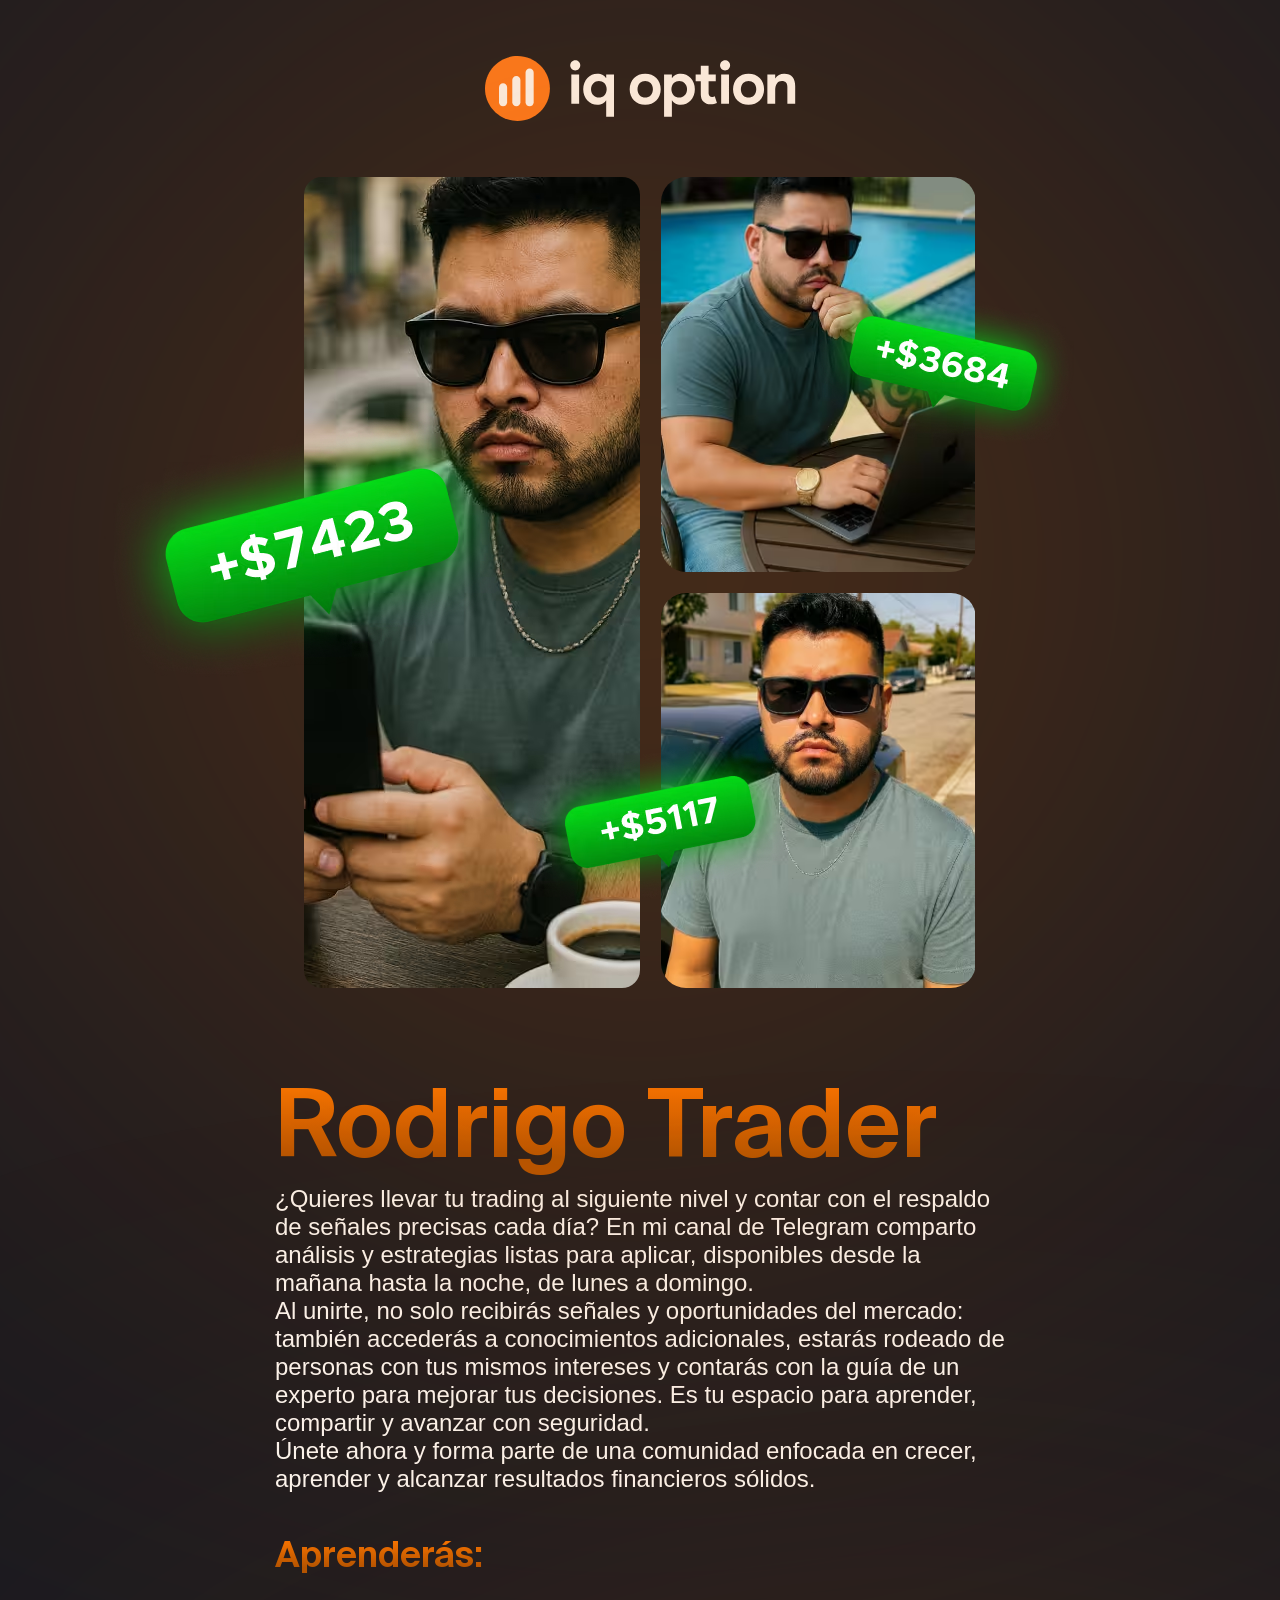
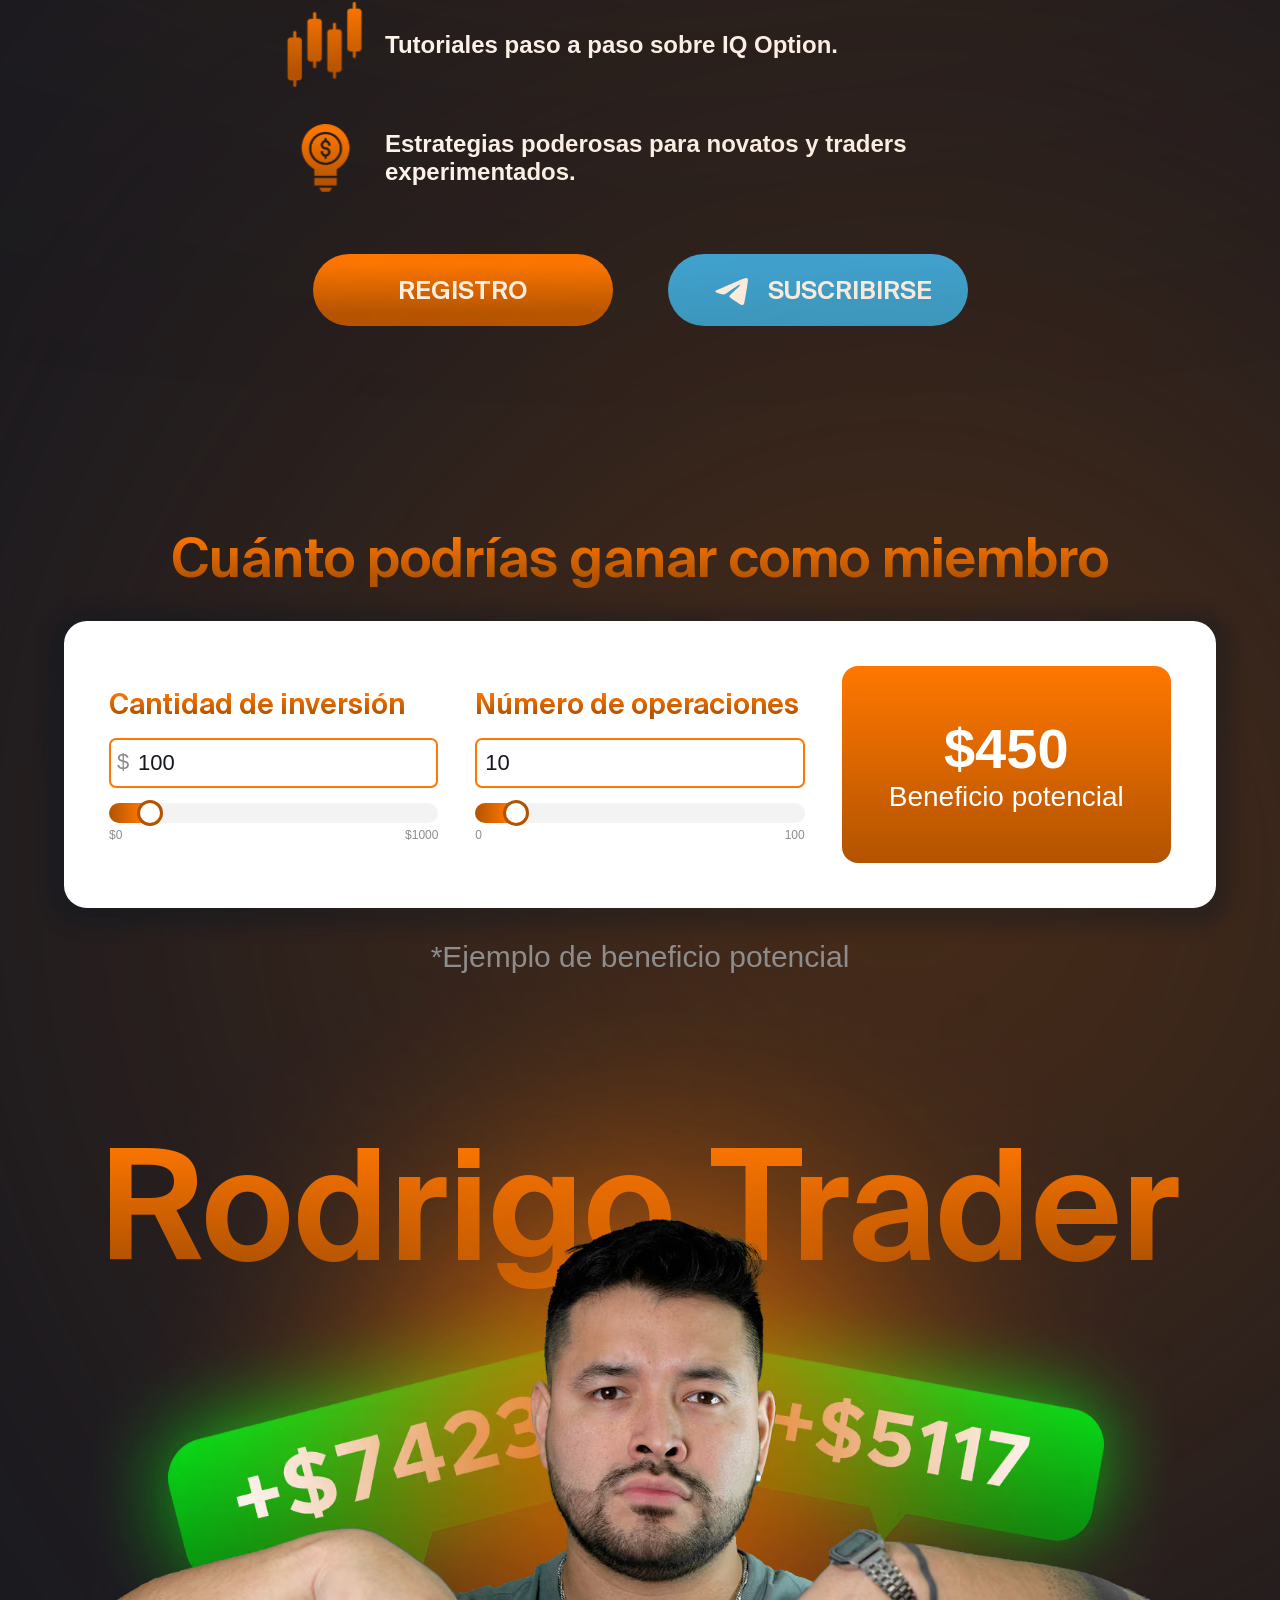
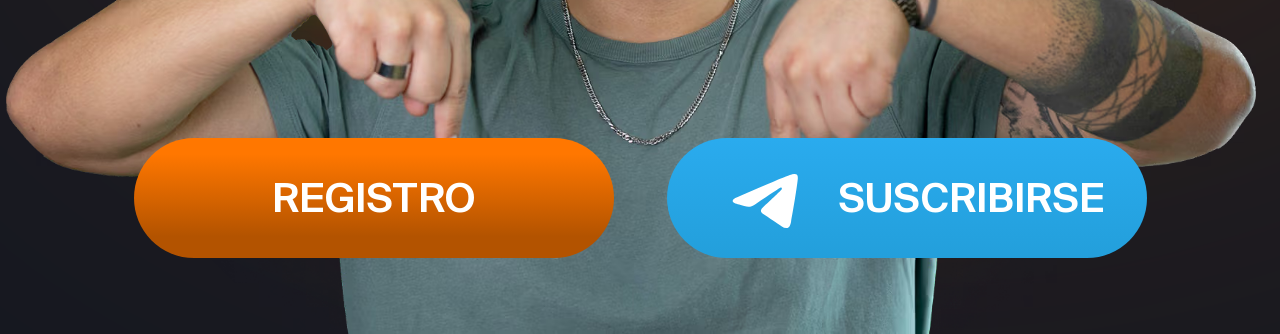
<file: index.html>
<!doctype html>
<html lang="en">
	<head>
		<meta charset="utf-8" />
		<link rel="icon" type="image/x-icon" href="./favicon.ico" />
		<meta name="viewport" content="width=device-width, initial-scale=1" />
		<!-- <meta property="og:site_name" content="rodrigoshare.com" /> -->
		<meta property="og:type" content="website" />
		<!-- <meta property="og:site_name" content="rodrigoshare.com" /> -->
		<!-- <meta property="og:url" content="https://rodrigoshare.com" /> -->

		
		<link href="./_app/immutable/assets/0.D-loMAzl.css" rel="stylesheet">
		<link href="./_app/immutable/assets/AllBlocks.2qimUr-7.css" rel="stylesheet">
		<link rel="modulepreload" href="./_app/immutable/entry/start.GO6554mW.js">
		<link rel="modulepreload" href="./_app/immutable/chunks/B-z4R3Y-.js">
		<link rel="modulepreload" href="./_app/immutable/chunks/BgYHljDI.js">
		<link rel="modulepreload" href="./_app/immutable/chunks/DlZeb3EB.js">
		<link rel="modulepreload" href="./_app/immutable/entry/app.CPA0zfmq.js">
		<link rel="modulepreload" href="./_app/immutable/chunks/CAFJkPb8.js">
		<link rel="modulepreload" href="./_app/immutable/nodes/0.CTcOMzpP.js">
		<link rel="modulepreload" href="./_app/immutable/chunks/DVWYZsQB.js">
		<link rel="modulepreload" href="./_app/immutable/nodes/2.DynncSxN.js">
		<link rel="modulepreload" href="./_app/immutable/chunks/BUtc-qJ_.js"><title>IQ Option - Rodrigo Trader</title><!-- HEAD_svelte-10xnsut_START --><meta name="description" content="¿Quieres llevar tu trading al siguiente nivel y contar con el respaldo de señales precisas cada día? En mi canal de Telegram comparto análisis y estrategias listas para aplicar, disponibles desde la mañana hasta la noche, de lunes a domingo"><meta property="og:title" content="IQ Option - Rodrigo Trader"><meta property="og:description" content="¿Quieres llevar tu trading al siguiente nivel y contar con el respaldo de señales precisas cada día? En mi canal de Telegram comparto análisis y estrategias listas para aplicar, disponibles desde la mañana hasta la noche, de lunes a domingo"><meta property="og:image" content="/_app/immutable/assets/meta__img__en.Bq0mDKBa.jpg"><meta name="twitter:card" content="summary_large_image"><meta name="twitter:title" content="IQ Option - Rodrigo Trader"><meta name="twitter:description" content="¿Quieres llevar tu trading al siguiente nivel y contar con el respaldo de señales precisas cada día? En mi canal de Telegram comparto análisis y estrategias listas para aplicar, disponibles desde la mañana hasta la noche, de lunes a domingo"><meta name="twitter:image" content="/_app/immutable/assets/meta__img__en.Bq0mDKBa.jpg"><!-- HEAD_svelte-10xnsut_END -->

		<script>
			(function (w, d, s, l, i) {
				w[l] = w[l] || [];
				w[l].push({ 'gtm.start': new Date().getTime(), event: 'gtm.js' });
				var f = d.getElementsByTagName(s)[0],
					j = d.createElement(s),
					dl = l != 'dataLayer' ? '&l=' + l : '';
				j.async = true;
				j.src = 'https://www.googletagmanager.com/gtm.js?id=' + i + dl;
				f.parentNode.insertBefore(j, f);
			})(window, document, 'script', 'dataLayer', 'GTM-N65GBTQH');
		</script>
	</head>

	<body data-sveltekit-preload-data="hover">
		<noscript
			><iframe
				src="https://www.googletagmanager.com/ns.html?id=GTM-N65GBTQH"
				height="0"
				width="0"
				style="display: none; visibility: hidden"
			></iframe
		></noscript>
		<div style="display: contents">  <div class="app svelte-qf4ny3"> <header><svg viewBox="0 0 115 24" fill="none" xmlns="http://www.w3.org/2000/svg"><path fill-rule="evenodd" clip-rule="evenodd" d="M12 24C5.37258 24 0 18.6274 0 12C0 5.37258 5.37258 0 12 0C18.6274 0 24 5.37258 24 12C24 18.6274 18.6274 24 12 24Z" fill="#FE7A20"></path><path fill-rule="evenodd" clip-rule="evenodd" d="M10.0909 8.85419V17.0542C10.0909 17.8776 10.7625 18.5451 11.5909 18.5451C12.4193 18.5451 13.0909 17.8776 13.0909 17.0542V8.85419C13.0909 8.03078 12.4193 7.36328 11.5909 7.36328C10.7625 7.36328 10.0909 8.03078 10.0909 8.85419Z" fill="white"></path><path fill-rule="evenodd" clip-rule="evenodd" d="M5.18182 11.5948V17.0433C5.18182 17.8734 5.8534 18.5463 6.68182 18.5463C7.51025 18.5463 8.18182 17.8734 8.18182 17.0433V11.5948C8.18182 10.7647 7.51025 10.0918 6.68182 10.0918C5.8534 10.0918 5.18182 10.7647 5.18182 11.5948Z" fill="white"></path><path fill-rule="evenodd" clip-rule="evenodd" d="M15 6.1404V17.0421C15 17.8726 15.6716 18.5458 16.5 18.5458C17.3284 18.5458 18 17.8726 18 17.0421V6.1404C18 5.30994 17.3284 4.63672 16.5 4.63672C15.6716 4.63672 15 5.30994 15 6.1404Z" fill="white"></path><path fill-rule="evenodd" clip-rule="evenodd" d="M33.3538 5.29938C33.1037 5.29938 32.8646 5.25157 32.6366 5.15594C32.4085 5.0603 32.2099 4.92789 32.0407 4.75869C31.8715 4.5895 31.7391 4.39456 31.6434 4.17387C31.5478 3.95318 31.5 3.71042 31.5 3.44559C31.5 3.18076 31.5478 2.93801 31.6434 2.71731C31.7391 2.49662 31.8715 2.30168 32.0407 2.13249C32.2099 1.96329 32.4085 1.83088 32.6366 1.73525C32.8646 1.63961 33.1037 1.5918 33.3538 1.5918C33.8687 1.5918 34.3101 1.77203 34.6779 2.13249C35.0458 2.49295 35.2297 2.93064 35.2297 3.44559C35.2297 3.96054 35.0458 4.39823 34.6779 4.75869C34.3101 5.11916 33.8687 5.29938 33.3538 5.29938ZM31.9193 17.6801V6.86628H34.8103V17.6801H31.9193ZM44.8131 17.9228V16.378C44.5483 16.8341 44.1363 17.224 43.5772 17.5477C43.0182 17.8713 42.3267 18.0332 41.5028 18.0332C40.8113 18.0332 40.1529 17.8897 39.5276 17.6028C38.9023 17.3159 38.3506 16.9187 37.8724 16.4111C37.3942 15.9035 37.0154 15.2966 36.7359 14.5904C36.4563 13.8842 36.3166 13.1118 36.3166 12.2732C36.3166 11.4346 36.4563 10.6621 36.7359 9.95594C37.0154 9.24972 37.3942 8.64283 37.8724 8.13525C38.3506 7.62766 38.9023 7.23042 39.5276 6.94352C40.1529 6.65662 40.8113 6.51318 41.5028 6.51318C42.3267 6.51318 43.0182 6.67501 43.5772 6.99869C44.1363 7.32237 44.5483 7.71226 44.8131 8.16835V6.86628H47.7041V22.447H44.8131V17.9228ZM42.0986 15.3628C42.4812 15.3628 42.8453 15.2929 43.191 15.1532C43.5368 15.0134 43.8421 14.8111 44.1069 14.5463C44.3717 14.2815 44.5851 13.9578 44.7469 13.5752C44.9087 13.1927 44.9897 12.7587 44.9897 12.2732C44.9897 11.7877 44.9087 11.3536 44.7469 10.9711C44.5851 10.5886 44.3717 10.2649 44.1069 10.0001C43.8421 9.73524 43.5368 9.53295 43.191 9.39318C42.8453 9.25341 42.4812 9.18352 42.0986 9.18352C41.7161 9.18352 41.352 9.25708 41.0062 9.40421C40.6605 9.55134 40.3552 9.75731 40.0903 10.0221C39.8255 10.287 39.6122 10.6106 39.4503 10.9932C39.2885 11.3757 39.2076 11.8024 39.2076 12.2732C39.2076 12.744 39.2885 13.1706 39.4503 13.5532C39.6122 13.9357 39.8255 14.2594 40.0903 14.5242C40.3552 14.789 40.6605 14.995 41.0062 15.1421C41.352 15.2893 41.7161 15.3628 42.0986 15.3628ZM59.2352 6.51318C60.0738 6.51318 60.8425 6.65662 61.5414 6.94352C62.2402 7.23042 62.8434 7.62766 63.351 8.13525C63.8586 8.64283 64.2559 9.24972 64.5428 9.95594C64.8297 10.6621 64.9731 11.4346 64.9731 12.2732C64.9731 13.1118 64.8297 13.8842 64.5428 14.5904C64.2559 15.2966 63.8586 15.9035 63.351 16.4111C62.8434 16.9187 62.2402 17.3159 61.5414 17.6028C60.8425 17.8897 60.0738 18.0332 59.2352 18.0332C58.3965 18.0332 57.6278 17.8897 56.929 17.6028C56.2301 17.3159 55.6269 16.9187 55.1193 16.4111C54.6117 15.9035 54.2145 15.2966 53.9276 14.5904C53.6407 13.8842 53.4972 13.1118 53.4972 12.2732C53.4972 11.4346 53.6407 10.6621 53.9276 9.95594C54.2145 9.24972 54.6117 8.64283 55.1193 8.13525C55.6269 7.62766 56.2301 7.23042 56.929 6.94352C57.6278 6.65662 58.3965 6.51318 59.2352 6.51318ZM59.2352 15.3628C59.603 15.3628 59.9598 15.2929 60.3055 15.1532C60.6513 15.0134 60.9566 14.8111 61.2214 14.5463C61.4862 14.2815 61.6959 13.9578 61.8503 13.5752C62.0048 13.1927 62.0821 12.7587 62.0821 12.2732C62.0821 11.7877 62.0048 11.3536 61.8503 10.9711C61.6959 10.5886 61.4862 10.2649 61.2214 10.0001C60.9566 9.73524 60.6513 9.53295 60.3055 9.39318C59.9598 9.25341 59.603 9.18352 59.2352 9.18352C58.8526 9.18352 58.4922 9.25341 58.1538 9.39318C57.8154 9.53295 57.5138 9.73524 57.249 10.0001C56.9841 10.2649 56.7745 10.5886 56.62 10.9711C56.4655 11.3536 56.3883 11.7877 56.3883 12.2732C56.3883 12.7587 56.4655 13.1927 56.62 13.5752C56.7745 13.9578 56.9841 14.2815 57.249 14.5463C57.5138 14.8111 57.8154 15.0134 58.1538 15.1532C58.4922 15.2929 58.8526 15.3628 59.2352 15.3628ZM66.2145 6.86628H69.1055V8.16835C69.3703 7.71226 69.7823 7.32237 70.3414 6.99869C70.9005 6.67501 71.592 6.51318 72.4159 6.51318C73.1074 6.51318 73.7657 6.65662 74.391 6.94352C75.0163 7.23042 75.568 7.62766 76.0462 8.13525C76.5244 8.64283 76.9032 9.24972 77.1828 9.95594C77.4623 10.6621 77.6021 11.4346 77.6021 12.2732C77.6021 13.1118 77.4623 13.8842 77.1828 14.5904C76.9032 15.2966 76.5244 15.9035 76.0462 16.4111C75.568 16.9187 75.0163 17.3159 74.391 17.6028C73.7657 17.8897 73.1074 18.0332 72.4159 18.0332C71.592 18.0332 70.9005 17.8713 70.3414 17.5477C69.7823 17.224 69.3703 16.8341 69.1055 16.378V17.9228V22.447H66.2145V6.86628ZM71.82 15.3628C72.2025 15.3628 72.5667 15.2893 72.9124 15.1421C73.2582 14.995 73.5634 14.789 73.8283 14.5242C74.0931 14.2594 74.3064 13.9357 74.4683 13.5532C74.6301 13.1706 74.711 12.744 74.711 12.2732C74.711 11.8024 74.6301 11.3757 74.4683 10.9932C74.3064 10.6106 74.0931 10.287 73.8283 10.0221C73.5634 9.75731 73.2582 9.55134 72.9124 9.40421C72.5667 9.25708 72.2025 9.18352 71.82 9.18352C71.4375 9.18352 71.0733 9.25341 70.7276 9.39318C70.3818 9.53295 70.0766 9.73524 69.8117 10.0001C69.5469 10.2649 69.3336 10.5886 69.1717 10.9711C69.0099 11.3536 68.929 11.7877 68.929 12.2732C68.929 12.7587 69.0099 13.1927 69.1717 13.5752C69.3336 13.9578 69.5469 14.2815 69.8117 14.5463C70.0766 14.8111 70.3818 15.0134 70.7276 15.1532C71.0733 15.2929 71.4375 15.3628 71.82 15.3628ZM79.7924 9.338H77.8945V6.86628H79.7924V3.55594H82.6834V6.86628H85.3317V9.338H82.6834V13.5311C82.6834 13.7812 82.7092 14.0129 82.7607 14.2263C82.8122 14.4396 82.9115 14.6198 83.0586 14.767C83.2646 15.0024 83.5588 15.1201 83.9414 15.1201C84.1915 15.1201 84.3901 15.0943 84.5372 15.0428C84.6844 14.9913 84.8241 14.9215 84.9566 14.8332L85.7731 17.3711C85.4347 17.5329 85.0706 17.6543 84.6807 17.7352C84.2908 17.8162 83.8605 17.8566 83.3897 17.8566C82.8453 17.8566 82.3561 17.772 81.9221 17.6028C81.488 17.4336 81.1239 17.2019 80.8297 16.9077C80.1382 16.2456 79.7924 15.304 79.7924 14.0828V9.338ZM88.7579 5.29938C88.5078 5.29938 88.2687 5.25157 88.0407 5.15594C87.8126 5.0603 87.614 4.92789 87.4448 4.75869C87.2756 4.5895 87.1432 4.39456 87.0476 4.17387C86.952 3.95318 86.9041 3.71042 86.9041 3.44559C86.9041 3.18076 86.952 2.93801 87.0476 2.71731C87.1432 2.49662 87.2756 2.30168 87.4448 2.13249C87.614 1.96329 87.8126 1.83088 88.0407 1.73525C88.2687 1.63961 88.5078 1.5918 88.7579 1.5918C89.2729 1.5918 89.7142 1.77203 90.0821 2.13249C90.4499 2.49295 90.6338 2.93064 90.6338 3.44559C90.6338 3.96054 90.4499 4.39823 90.0821 4.75869C89.7142 5.11916 89.2729 5.29938 88.7579 5.29938ZM87.3234 17.6801V6.86628H90.2145V17.6801H87.3234ZM97.4586 6.51318C98.2972 6.51318 99.066 6.65662 99.7648 6.94352C100.464 7.23042 101.067 7.62766 101.574 8.13525C102.082 8.64283 102.479 9.24972 102.766 9.95594C103.053 10.6621 103.197 11.4346 103.197 12.2732C103.197 13.1118 103.053 13.8842 102.766 14.5904C102.479 15.2966 102.082 15.9035 101.574 16.4111C101.067 16.9187 100.464 17.3159 99.7648 17.6028C99.066 17.8897 98.2972 18.0332 97.4586 18.0332C96.62 18.0332 95.8513 17.8897 95.1524 17.6028C94.4536 17.3159 93.8503 16.9187 93.3428 16.4111C92.8352 15.9035 92.4379 15.2966 92.151 14.5904C91.8641 13.8842 91.7207 13.1118 91.7207 12.2732C91.7207 11.4346 91.8641 10.6621 92.151 9.95594C92.4379 9.24972 92.8352 8.64283 93.3428 8.13525C93.8503 7.62766 94.4536 7.23042 95.1524 6.94352C95.8513 6.65662 96.62 6.51318 97.4586 6.51318ZM97.4586 15.3628C97.8264 15.3628 98.1832 15.2929 98.529 15.1532C98.8747 15.0134 99.18 14.8111 99.4448 14.5463C99.7097 14.2815 99.9193 13.9578 100.074 13.5752C100.228 13.1927 100.306 12.7587 100.306 12.2732C100.306 11.7877 100.228 11.3536 100.074 10.9711C99.9193 10.5886 99.7097 10.2649 99.4448 10.0001C99.18 9.73524 98.8747 9.53295 98.529 9.39318C98.1832 9.25341 97.8264 9.18352 97.4586 9.18352C97.0761 9.18352 96.7156 9.25341 96.3772 9.39318C96.0388 9.53295 95.7372 9.73524 95.4724 10.0001C95.2076 10.2649 94.9979 10.5886 94.8434 10.9711C94.689 11.3536 94.6117 11.7877 94.6117 12.2732C94.6117 12.7587 94.689 13.1927 94.8434 13.5752C94.9979 13.9578 95.2076 14.2815 95.4724 14.5463C95.7372 14.8111 96.0388 15.0134 96.3772 15.1532C96.7156 15.2929 97.0761 15.3628 97.4586 15.3628ZM107.307 8.27869C107.645 7.73432 108.101 7.30398 108.675 6.98766C109.249 6.67134 109.904 6.51318 110.639 6.51318C111.316 6.51318 111.912 6.62352 112.427 6.84421C112.942 7.0649 113.365 7.37754 113.696 7.78214C114.027 8.18674 114.277 8.67226 114.446 9.23869C114.615 9.80513 114.7 10.4341 114.7 11.1256V17.6801H111.809V11.4787C111.809 10.6989 111.636 10.1215 111.29 9.74628C110.945 9.37111 110.441 9.18352 109.779 9.18352C109.381 9.18352 109.032 9.26812 108.73 9.43731C108.429 9.60651 108.171 9.83455 107.958 10.1215C107.745 10.4083 107.583 10.7467 107.472 11.1366C107.362 11.5265 107.307 11.9421 107.307 12.3835V17.6801H104.416V6.86628H107.307V8.27869Z" fill="white"></path></svg></header> <section><div class="content"><div class="content-photos"><div class="flare"></div> <div class="content-photos-left"><picture class="photo1"><source srcset="./images/photo1.avif" type="image/avif"> <source srcset="./images/photo1.webp" type="image/webp"> <img src="./images/photo1.jpg" alt="Presenter"></picture></div> <div class="content-photos-right"><div class="photo-wrap"><picture class="photo2"><source srcset="./images/photo2.avif" type="image/avif"> <source srcset="./images/photo2.webp" type="image/webp"> <img src="./images/photo2.jpg" alt="Presenter"></picture> </div><div class="photo-wrap"><picture class="photo3"><source srcset="./images/photo3.avif" type="image/avif"> <source srcset="./images/photo3.webp" type="image/webp"> <img src="./images/photo3.jpg" alt="Presenter"></picture> </div></div> <div class="label label-1"><picture class="label1"><source srcset="./images/label1.avif" type="image/avif"> <source srcset="./images/label1.webp" type="image/webp"> <img src="./images/label1.png" alt="Presenter"></picture> </div><div class="label label-2"><picture class="label2"><source srcset="./images/label2.avif" type="image/avif"> <source srcset="./images/label2.webp" type="image/webp"> <img src="./images/label2.png" alt="Presenter"></picture> </div><div class="label label-3"><picture class="label3"><source srcset="./images/label3.avif" type="image/avif"> <source srcset="./images/label3.webp" type="image/webp"> <img src="./images/label3.png" alt="Presenter"></picture> </div></div> <div class="content-text"><h1 class="heading" data-svelte-h="svelte-j885v">Rodrigo Trader</h1> <p data-svelte-h="svelte-19tyecs">¿Quieres llevar tu trading al siguiente nivel y contar con el respaldo de señales precisas
				cada día? En mi canal de Telegram comparto análisis y estrategias listas para aplicar,
				disponibles desde la mañana hasta la noche, de lunes a domingo.<br>Al unirte, no solo
				recibirás señales y oportunidades del mercado: también accederás a conocimientos
				adicionales, estarás rodeado de personas con tus mismos intereses y contarás con la guía de
				un experto para mejorar tus decisiones. Es tu espacio para aprender, compartir y avanzar con
				seguridad.<br>Únete ahora y forma parte de una comunidad enfocada en crecer, aprender y
				alcanzar resultados financieros sólidos.</p> <h2 class="heading" style="margin: 40px 0 20px;" data-svelte-h="svelte-1pvtcsz">Aprenderás:</h2> <div class="list" data-svelte-h="svelte-6azafu"><div class="with-icon"><div class="icon"><img src="./images/icon1.svg" alt=""></div>
					Tutoriales paso a paso sobre IQ Option.</div> <div class="with-icon"><div class="icon"><img src="./images/icon2.svg" alt=""></div>
					Estrategias poderosas para novatos y traders experimentados.</div></div> <div class="cta-block cta-block-1"><a href="https://iqoption.com/en/register" class="button button-small button-primary">Registro</a> <a href="https://t.me/rodrigosalario" class="button button-small button-secondary"><svg xmlns="http://www.w3.org/2000/svg" shape-rendering="geometricPrecision" text-rendering="geometricPrecision" image-rendering="optimizeQuality" fill-rule="evenodd" clip-rule="evenodd" viewBox="0 0 512 512" width="60px" height="60px"><path fill="white" d="M115.88 253.3c74.63-32.52 124.39-53.95 149.29-64.31 71.1-29.57 85.87-34.71 95.5-34.88 2.12-.03 6.85.49 9.92 2.98 2.59 2.1 3.3 4.94 3.64 6.93.34 2 .77 6.53.43 10.08-3.85 40.48-20.52 138.71-29 184.05-3.59 19.19-10.66 25.62-17.5 26.25-14.86 1.37-26.15-9.83-40.55-19.27-22.53-14.76-35.26-23.96-57.13-38.37-25.28-16.66-8.89-25.81 5.51-40.77 3.77-3.92 69.27-63.5 70.54-68.9.16-.68.31-3.2-1.19-4.53s-3.71-.87-5.3-.51c-2.26.51-38.25 24.3-107.98 71.37-10.22 7.02-19.48 10.43-27.77 10.26-9.14-.2-26.72-5.17-39.79-9.42-16.03-5.21-28.77-7.97-27.66-16.82.57-4.61 6.92-9.32 19.04-14.14z"></path></svg><span data-svelte-h="svelte-wvm51q">Suscribirse</span></a></div></div></div></section> <div class="counter-wrap"><div class="flare"></div> <div class="counter-title heading" data-svelte-h="svelte-11qb064">Cuánto podrías ganar como miembro</div> <div class="counter"><div class="range-group"><label for="investment" class="heading" data-svelte-h="svelte-5pc1ui">Cantidad de inversión</label> <div class="input-number-wrap"><div class="input-prefix" data-svelte-h="svelte-3i6h3a">$</div> <input type="text" min="0" max="1000" inputmode="numeric" pattern="[0-9]*" class="number-input" value="100"></div> <div class="input-wrap" id="investment-wrap"><input id="investment" type="range" min="0" max="1000" step="1" value="100"></div> <div class="counter-limits"><span data-svelte-h="svelte-f966uu">$0</span> <span>$1000</span></div></div> <div class="range-group"><label for="operations" class="heading" data-svelte-h="svelte-1sntb3">Número de operaciones</label> <input type="text" min="0" max="100" inputmode="numeric" pattern="[0-9]*" class="number-input" value="10"> <div class="input-wrap" id="operations-wrap"><input id="operations" type="range" min="0" max="100" step="1" value="10"></div> <div class="counter-limits"><span data-svelte-h="svelte-spsr2y">0</span> <span>100</span></div></div> <div class="output"><div class="output-amount">$450</div> <div class="output-text" data-svelte-h="svelte-sb28sd">Beneficio potencial</div></div></div> <div class="counter-footer" data-svelte-h="svelte-1dbhnzt">*Ejemplo de beneficio potencial</div></div> <footer><div class="footer-title heading" data-svelte-h="svelte-10yavx7">Rodrigo Trader</div> <picture class="footer/rodrigo-footer"><source media="(max-width: 1079px)" srcset="./images/footer/rodrigo-footer-mob.avif" type="image/avif"> <source media="(max-width: 1079px)" srcset="./images/footer/rodrigo-footer-mob.webp" type="image/webp"> <source media="(max-width: 1079px)" srcset="./images/footer/rodrigo-footer-mob.png"> <source srcset="./images/footer/rodrigo-footer.avif" type="image/avif"> <source srcset="./images/footer/rodrigo-footer.webp" type="image/webp"> <img src="./images/footer/rodrigo-footer.png" alt="Presenter"></picture> <div class="cta-block cta-block-2"><a href="https://iqoption.com/en/register" class="button button-primary button-large">Registro</a> <a href="https://t.me/rodrigosalario" class="button button-secondary button-large"><svg xmlns="http://www.w3.org/2000/svg" shape-rendering="geometricPrecision" text-rendering="geometricPrecision" image-rendering="optimizeQuality" fill-rule="evenodd" clip-rule="evenodd" viewBox="0 0 512 512" width="60px" height="60px"><path fill="white" d="M115.88 253.3c74.63-32.52 124.39-53.95 149.29-64.31 71.1-29.57 85.87-34.71 95.5-34.88 2.12-.03 6.85.49 9.92 2.98 2.59 2.1 3.3 4.94 3.64 6.93.34 2 .77 6.53.43 10.08-3.85 40.48-20.52 138.71-29 184.05-3.59 19.19-10.66 25.62-17.5 26.25-14.86 1.37-26.15-9.83-40.55-19.27-22.53-14.76-35.26-23.96-57.13-38.37-25.28-16.66-8.89-25.81 5.51-40.77 3.77-3.92 69.27-63.5 70.54-68.9.16-.68.31-3.2-1.19-4.53s-3.71-.87-5.3-.51c-2.26.51-38.25 24.3-107.98 71.37-10.22 7.02-19.48 10.43-27.77 10.26-9.14-.2-26.72-5.17-39.79-9.42-16.03-5.21-28.77-7.97-27.66-16.82.57-4.61 6.92-9.32 19.04-14.14z"></path></svg><span data-svelte-h="svelte-wvm51q">Suscribirse</span></a></div></footer> </div> 
			
			<script>
				{
					__sveltekit_bs2qou = {
						base: new URL(".", location).pathname.slice(0, -1)
					};

					const element = document.currentScript.parentElement;

					Promise.all([
						import("./_app/immutable/entry/start.GO6554mW.js"),
						import("./_app/immutable/entry/app.CPA0zfmq.js")
					]).then(([kit, app]) => {
						kit.start(app, element, {
							node_ids: [0, 2],
							data: [null,null],
							form: null,
							error: null
						});
					});
				}
			</script>
		</div>
	</body>
</html>
</file>
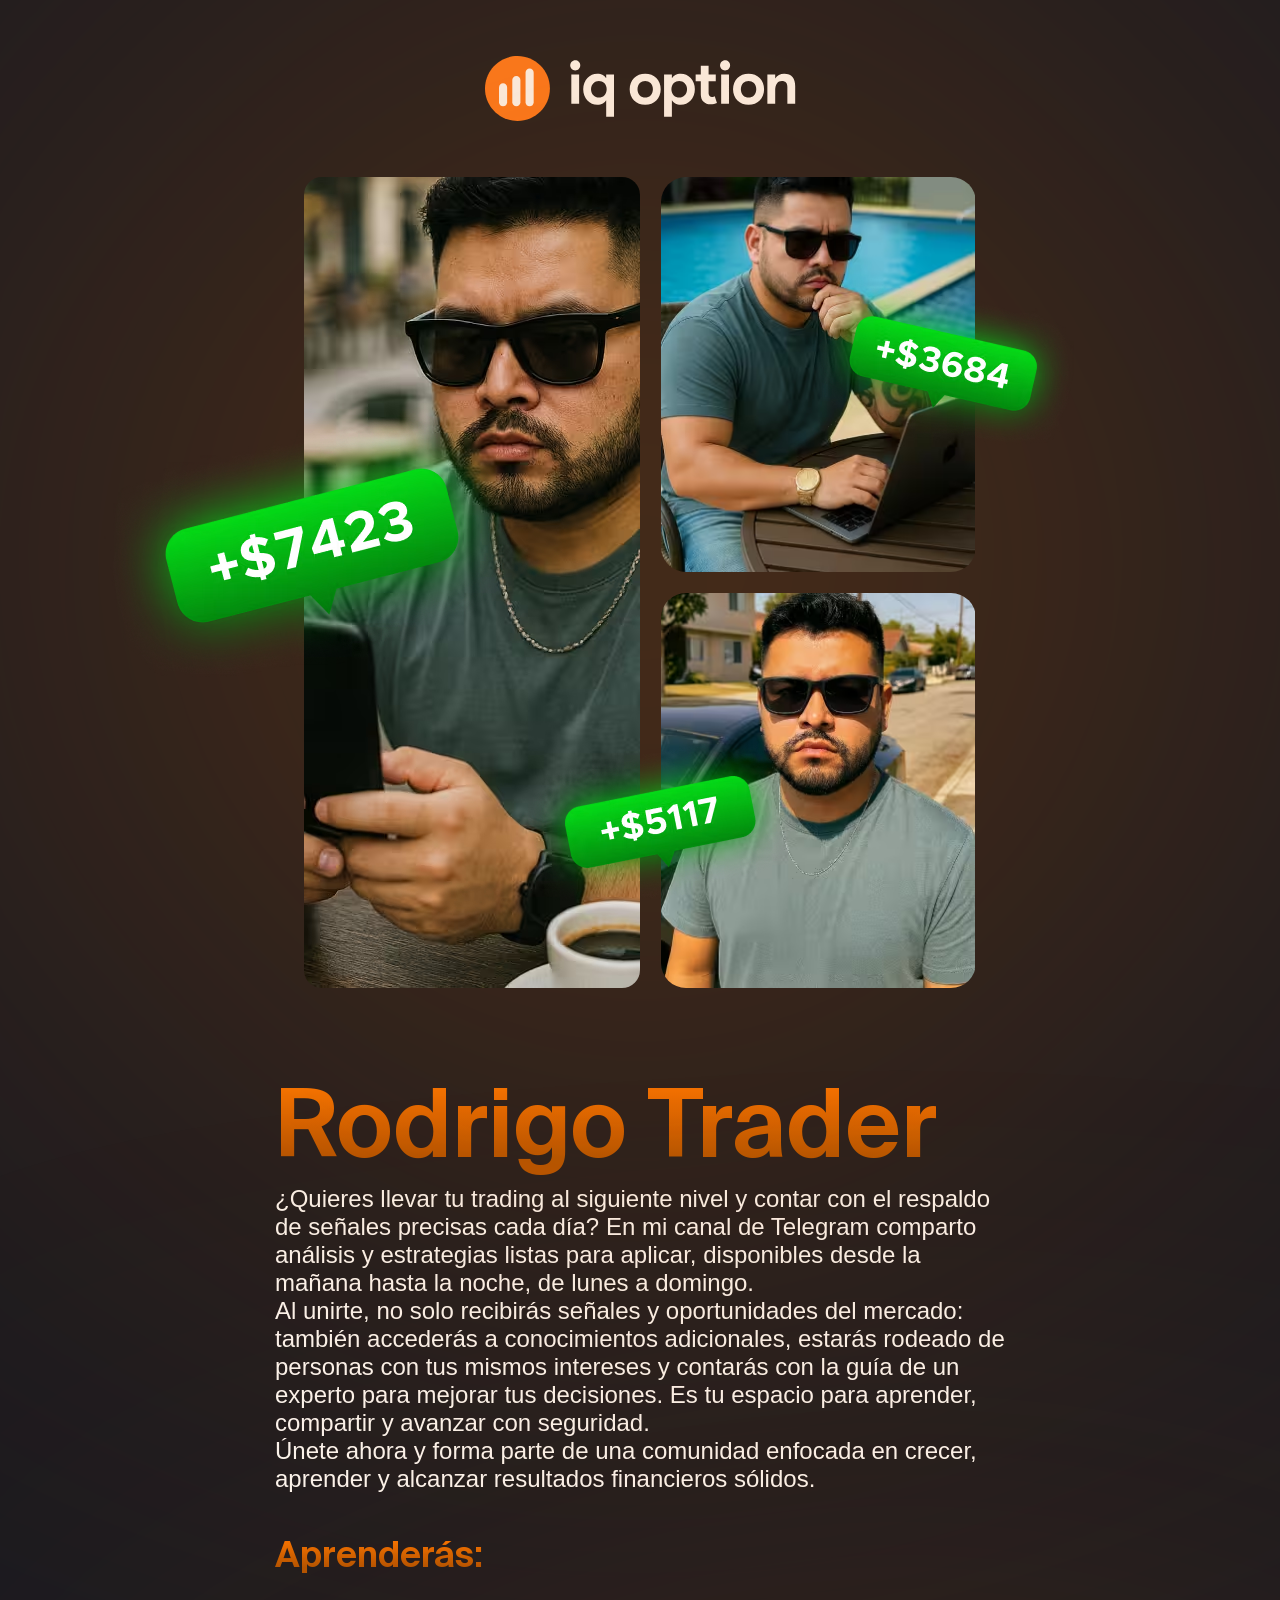
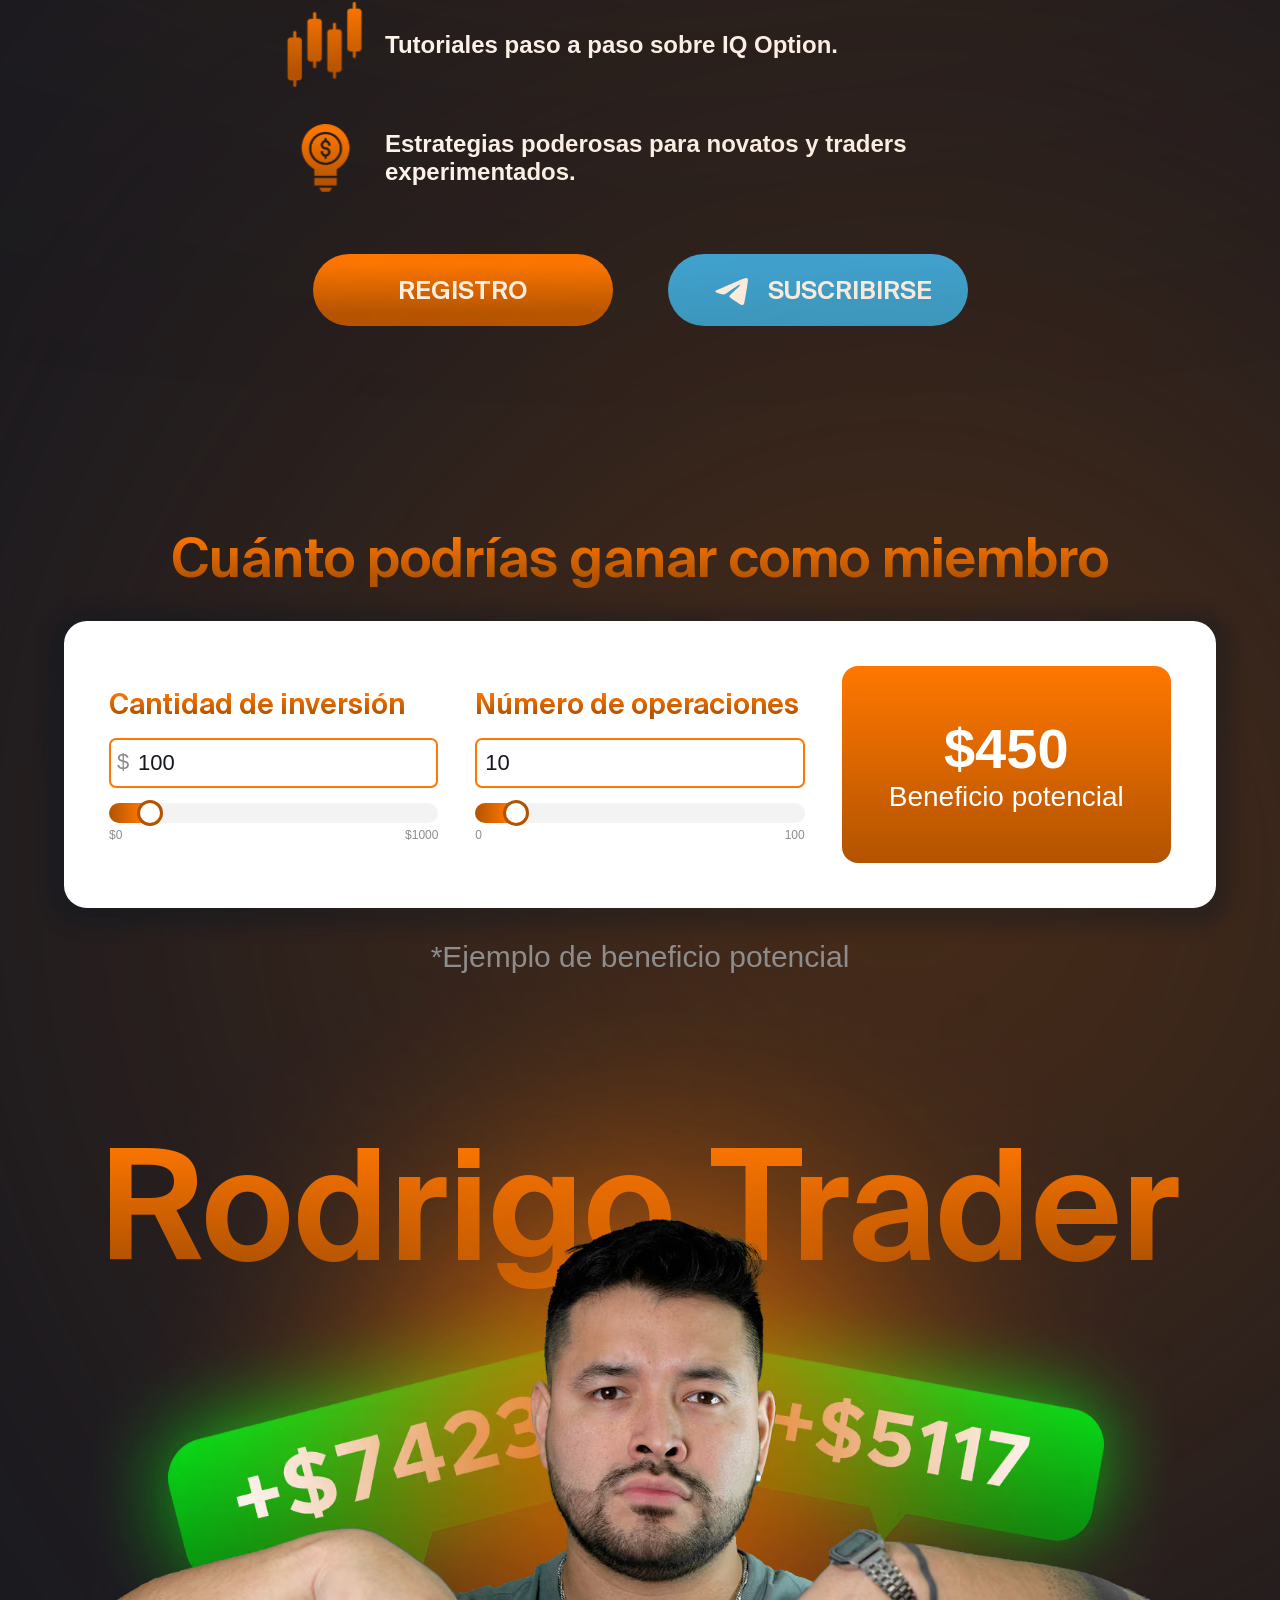
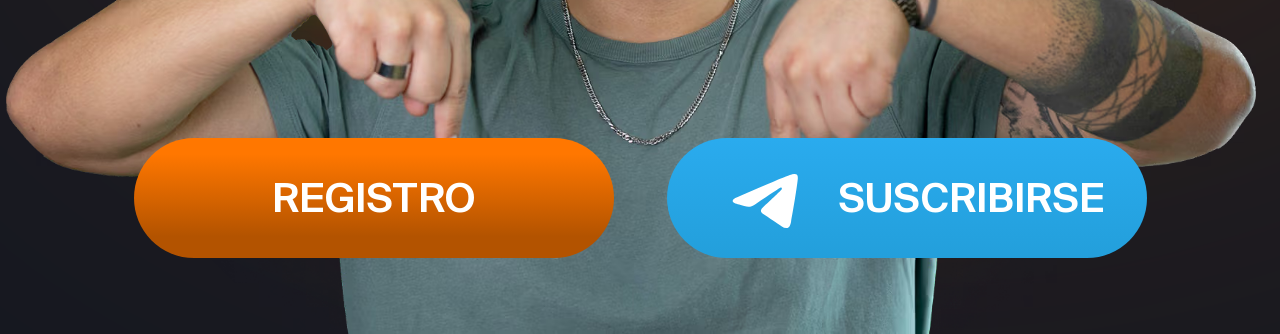
<file: en.html>
<!doctype html>
<html lang="en">
	<head>
		<meta charset="utf-8" />
		<link rel="icon" type="image/x-icon" href="./favicon.ico" />
		<meta name="viewport" content="width=device-width, initial-scale=1" />
		<!-- <meta property="og:site_name" content="rodrigoshare.com" /> -->
		<meta property="og:type" content="website" />
		<!-- <meta property="og:site_name" content="rodrigoshare.com" /> -->
		<!-- <meta property="og:url" content="https://rodrigoshare.com" /> -->

		
		<link href="./_app/immutable/assets/0.D-loMAzl.css" rel="stylesheet">
		<link href="./_app/immutable/assets/AllBlocks.2qimUr-7.css" rel="stylesheet">
		<link rel="modulepreload" href="./_app/immutable/entry/start.GO6554mW.js">
		<link rel="modulepreload" href="./_app/immutable/chunks/B-z4R3Y-.js">
		<link rel="modulepreload" href="./_app/immutable/chunks/BgYHljDI.js">
		<link rel="modulepreload" href="./_app/immutable/chunks/DlZeb3EB.js">
		<link rel="modulepreload" href="./_app/immutable/entry/app.CPA0zfmq.js">
		<link rel="modulepreload" href="./_app/immutable/chunks/CAFJkPb8.js">
		<link rel="modulepreload" href="./_app/immutable/nodes/0.CTcOMzpP.js">
		<link rel="modulepreload" href="./_app/immutable/chunks/DVWYZsQB.js">
		<link rel="modulepreload" href="./_app/immutable/nodes/3.DjzhUNKA.js">
		<link rel="modulepreload" href="./_app/immutable/chunks/BUtc-qJ_.js"><title>How to Use Systems to Extract Profits from the Markets</title><!-- HEAD_svelte-1i4ddbb_START --><meta name="description" content="NO COST TRAINING FOR ASPIRING TRADERS - Why the Systematic Method is actually your best bet to make money on the markets!"><meta property="og:title" content="How to Use Systems to Extract Profits from the Markets"><meta property="og:description" content="NO COST TRAINING FOR ASPIRING TRADERS - Why the Systematic Method is actually your best bet to make money on the markets!"><meta name="twitter:card" content="summary_large_image"><meta name="twitter:title" content="How to Use Systems to Extract Profits from the Markets"><meta name="twitter:description" content="NO COST TRAINING FOR ASPIRING TRADERS - Why the Systematic Method is actually your best bet to make money on the markets!"><!-- HEAD_svelte-1i4ddbb_END -->

		<script>
			(function (w, d, s, l, i) {
				w[l] = w[l] || [];
				w[l].push({ 'gtm.start': new Date().getTime(), event: 'gtm.js' });
				var f = d.getElementsByTagName(s)[0],
					j = d.createElement(s),
					dl = l != 'dataLayer' ? '&l=' + l : '';
				j.async = true;
				j.src = 'https://www.googletagmanager.com/gtm.js?id=' + i + dl;
				f.parentNode.insertBefore(j, f);
			})(window, document, 'script', 'dataLayer', 'GTM-N65GBTQH');
		</script>
	</head>

	<body data-sveltekit-preload-data="hover">
		<noscript
			><iframe
				src="https://www.googletagmanager.com/ns.html?id=GTM-N65GBTQH"
				height="0"
				width="0"
				style="display: none; visibility: hidden"
			></iframe
		></noscript>
		<div style="display: contents">  <div class="app svelte-qf4ny3"> <header><svg viewBox="0 0 115 24" fill="none" xmlns="http://www.w3.org/2000/svg"><path fill-rule="evenodd" clip-rule="evenodd" d="M12 24C5.37258 24 0 18.6274 0 12C0 5.37258 5.37258 0 12 0C18.6274 0 24 5.37258 24 12C24 18.6274 18.6274 24 12 24Z" fill="#FE7A20"></path><path fill-rule="evenodd" clip-rule="evenodd" d="M10.0909 8.85419V17.0542C10.0909 17.8776 10.7625 18.5451 11.5909 18.5451C12.4193 18.5451 13.0909 17.8776 13.0909 17.0542V8.85419C13.0909 8.03078 12.4193 7.36328 11.5909 7.36328C10.7625 7.36328 10.0909 8.03078 10.0909 8.85419Z" fill="white"></path><path fill-rule="evenodd" clip-rule="evenodd" d="M5.18182 11.5948V17.0433C5.18182 17.8734 5.8534 18.5463 6.68182 18.5463C7.51025 18.5463 8.18182 17.8734 8.18182 17.0433V11.5948C8.18182 10.7647 7.51025 10.0918 6.68182 10.0918C5.8534 10.0918 5.18182 10.7647 5.18182 11.5948Z" fill="white"></path><path fill-rule="evenodd" clip-rule="evenodd" d="M15 6.1404V17.0421C15 17.8726 15.6716 18.5458 16.5 18.5458C17.3284 18.5458 18 17.8726 18 17.0421V6.1404C18 5.30994 17.3284 4.63672 16.5 4.63672C15.6716 4.63672 15 5.30994 15 6.1404Z" fill="white"></path><path fill-rule="evenodd" clip-rule="evenodd" d="M33.3538 5.29938C33.1037 5.29938 32.8646 5.25157 32.6366 5.15594C32.4085 5.0603 32.2099 4.92789 32.0407 4.75869C31.8715 4.5895 31.7391 4.39456 31.6434 4.17387C31.5478 3.95318 31.5 3.71042 31.5 3.44559C31.5 3.18076 31.5478 2.93801 31.6434 2.71731C31.7391 2.49662 31.8715 2.30168 32.0407 2.13249C32.2099 1.96329 32.4085 1.83088 32.6366 1.73525C32.8646 1.63961 33.1037 1.5918 33.3538 1.5918C33.8687 1.5918 34.3101 1.77203 34.6779 2.13249C35.0458 2.49295 35.2297 2.93064 35.2297 3.44559C35.2297 3.96054 35.0458 4.39823 34.6779 4.75869C34.3101 5.11916 33.8687 5.29938 33.3538 5.29938ZM31.9193 17.6801V6.86628H34.8103V17.6801H31.9193ZM44.8131 17.9228V16.378C44.5483 16.8341 44.1363 17.224 43.5772 17.5477C43.0182 17.8713 42.3267 18.0332 41.5028 18.0332C40.8113 18.0332 40.1529 17.8897 39.5276 17.6028C38.9023 17.3159 38.3506 16.9187 37.8724 16.4111C37.3942 15.9035 37.0154 15.2966 36.7359 14.5904C36.4563 13.8842 36.3166 13.1118 36.3166 12.2732C36.3166 11.4346 36.4563 10.6621 36.7359 9.95594C37.0154 9.24972 37.3942 8.64283 37.8724 8.13525C38.3506 7.62766 38.9023 7.23042 39.5276 6.94352C40.1529 6.65662 40.8113 6.51318 41.5028 6.51318C42.3267 6.51318 43.0182 6.67501 43.5772 6.99869C44.1363 7.32237 44.5483 7.71226 44.8131 8.16835V6.86628H47.7041V22.447H44.8131V17.9228ZM42.0986 15.3628C42.4812 15.3628 42.8453 15.2929 43.191 15.1532C43.5368 15.0134 43.8421 14.8111 44.1069 14.5463C44.3717 14.2815 44.5851 13.9578 44.7469 13.5752C44.9087 13.1927 44.9897 12.7587 44.9897 12.2732C44.9897 11.7877 44.9087 11.3536 44.7469 10.9711C44.5851 10.5886 44.3717 10.2649 44.1069 10.0001C43.8421 9.73524 43.5368 9.53295 43.191 9.39318C42.8453 9.25341 42.4812 9.18352 42.0986 9.18352C41.7161 9.18352 41.352 9.25708 41.0062 9.40421C40.6605 9.55134 40.3552 9.75731 40.0903 10.0221C39.8255 10.287 39.6122 10.6106 39.4503 10.9932C39.2885 11.3757 39.2076 11.8024 39.2076 12.2732C39.2076 12.744 39.2885 13.1706 39.4503 13.5532C39.6122 13.9357 39.8255 14.2594 40.0903 14.5242C40.3552 14.789 40.6605 14.995 41.0062 15.1421C41.352 15.2893 41.7161 15.3628 42.0986 15.3628ZM59.2352 6.51318C60.0738 6.51318 60.8425 6.65662 61.5414 6.94352C62.2402 7.23042 62.8434 7.62766 63.351 8.13525C63.8586 8.64283 64.2559 9.24972 64.5428 9.95594C64.8297 10.6621 64.9731 11.4346 64.9731 12.2732C64.9731 13.1118 64.8297 13.8842 64.5428 14.5904C64.2559 15.2966 63.8586 15.9035 63.351 16.4111C62.8434 16.9187 62.2402 17.3159 61.5414 17.6028C60.8425 17.8897 60.0738 18.0332 59.2352 18.0332C58.3965 18.0332 57.6278 17.8897 56.929 17.6028C56.2301 17.3159 55.6269 16.9187 55.1193 16.4111C54.6117 15.9035 54.2145 15.2966 53.9276 14.5904C53.6407 13.8842 53.4972 13.1118 53.4972 12.2732C53.4972 11.4346 53.6407 10.6621 53.9276 9.95594C54.2145 9.24972 54.6117 8.64283 55.1193 8.13525C55.6269 7.62766 56.2301 7.23042 56.929 6.94352C57.6278 6.65662 58.3965 6.51318 59.2352 6.51318ZM59.2352 15.3628C59.603 15.3628 59.9598 15.2929 60.3055 15.1532C60.6513 15.0134 60.9566 14.8111 61.2214 14.5463C61.4862 14.2815 61.6959 13.9578 61.8503 13.5752C62.0048 13.1927 62.0821 12.7587 62.0821 12.2732C62.0821 11.7877 62.0048 11.3536 61.8503 10.9711C61.6959 10.5886 61.4862 10.2649 61.2214 10.0001C60.9566 9.73524 60.6513 9.53295 60.3055 9.39318C59.9598 9.25341 59.603 9.18352 59.2352 9.18352C58.8526 9.18352 58.4922 9.25341 58.1538 9.39318C57.8154 9.53295 57.5138 9.73524 57.249 10.0001C56.9841 10.2649 56.7745 10.5886 56.62 10.9711C56.4655 11.3536 56.3883 11.7877 56.3883 12.2732C56.3883 12.7587 56.4655 13.1927 56.62 13.5752C56.7745 13.9578 56.9841 14.2815 57.249 14.5463C57.5138 14.8111 57.8154 15.0134 58.1538 15.1532C58.4922 15.2929 58.8526 15.3628 59.2352 15.3628ZM66.2145 6.86628H69.1055V8.16835C69.3703 7.71226 69.7823 7.32237 70.3414 6.99869C70.9005 6.67501 71.592 6.51318 72.4159 6.51318C73.1074 6.51318 73.7657 6.65662 74.391 6.94352C75.0163 7.23042 75.568 7.62766 76.0462 8.13525C76.5244 8.64283 76.9032 9.24972 77.1828 9.95594C77.4623 10.6621 77.6021 11.4346 77.6021 12.2732C77.6021 13.1118 77.4623 13.8842 77.1828 14.5904C76.9032 15.2966 76.5244 15.9035 76.0462 16.4111C75.568 16.9187 75.0163 17.3159 74.391 17.6028C73.7657 17.8897 73.1074 18.0332 72.4159 18.0332C71.592 18.0332 70.9005 17.8713 70.3414 17.5477C69.7823 17.224 69.3703 16.8341 69.1055 16.378V17.9228V22.447H66.2145V6.86628ZM71.82 15.3628C72.2025 15.3628 72.5667 15.2893 72.9124 15.1421C73.2582 14.995 73.5634 14.789 73.8283 14.5242C74.0931 14.2594 74.3064 13.9357 74.4683 13.5532C74.6301 13.1706 74.711 12.744 74.711 12.2732C74.711 11.8024 74.6301 11.3757 74.4683 10.9932C74.3064 10.6106 74.0931 10.287 73.8283 10.0221C73.5634 9.75731 73.2582 9.55134 72.9124 9.40421C72.5667 9.25708 72.2025 9.18352 71.82 9.18352C71.4375 9.18352 71.0733 9.25341 70.7276 9.39318C70.3818 9.53295 70.0766 9.73524 69.8117 10.0001C69.5469 10.2649 69.3336 10.5886 69.1717 10.9711C69.0099 11.3536 68.929 11.7877 68.929 12.2732C68.929 12.7587 69.0099 13.1927 69.1717 13.5752C69.3336 13.9578 69.5469 14.2815 69.8117 14.5463C70.0766 14.8111 70.3818 15.0134 70.7276 15.1532C71.0733 15.2929 71.4375 15.3628 71.82 15.3628ZM79.7924 9.338H77.8945V6.86628H79.7924V3.55594H82.6834V6.86628H85.3317V9.338H82.6834V13.5311C82.6834 13.7812 82.7092 14.0129 82.7607 14.2263C82.8122 14.4396 82.9115 14.6198 83.0586 14.767C83.2646 15.0024 83.5588 15.1201 83.9414 15.1201C84.1915 15.1201 84.3901 15.0943 84.5372 15.0428C84.6844 14.9913 84.8241 14.9215 84.9566 14.8332L85.7731 17.3711C85.4347 17.5329 85.0706 17.6543 84.6807 17.7352C84.2908 17.8162 83.8605 17.8566 83.3897 17.8566C82.8453 17.8566 82.3561 17.772 81.9221 17.6028C81.488 17.4336 81.1239 17.2019 80.8297 16.9077C80.1382 16.2456 79.7924 15.304 79.7924 14.0828V9.338ZM88.7579 5.29938C88.5078 5.29938 88.2687 5.25157 88.0407 5.15594C87.8126 5.0603 87.614 4.92789 87.4448 4.75869C87.2756 4.5895 87.1432 4.39456 87.0476 4.17387C86.952 3.95318 86.9041 3.71042 86.9041 3.44559C86.9041 3.18076 86.952 2.93801 87.0476 2.71731C87.1432 2.49662 87.2756 2.30168 87.4448 2.13249C87.614 1.96329 87.8126 1.83088 88.0407 1.73525C88.2687 1.63961 88.5078 1.5918 88.7579 1.5918C89.2729 1.5918 89.7142 1.77203 90.0821 2.13249C90.4499 2.49295 90.6338 2.93064 90.6338 3.44559C90.6338 3.96054 90.4499 4.39823 90.0821 4.75869C89.7142 5.11916 89.2729 5.29938 88.7579 5.29938ZM87.3234 17.6801V6.86628H90.2145V17.6801H87.3234ZM97.4586 6.51318C98.2972 6.51318 99.066 6.65662 99.7648 6.94352C100.464 7.23042 101.067 7.62766 101.574 8.13525C102.082 8.64283 102.479 9.24972 102.766 9.95594C103.053 10.6621 103.197 11.4346 103.197 12.2732C103.197 13.1118 103.053 13.8842 102.766 14.5904C102.479 15.2966 102.082 15.9035 101.574 16.4111C101.067 16.9187 100.464 17.3159 99.7648 17.6028C99.066 17.8897 98.2972 18.0332 97.4586 18.0332C96.62 18.0332 95.8513 17.8897 95.1524 17.6028C94.4536 17.3159 93.8503 16.9187 93.3428 16.4111C92.8352 15.9035 92.4379 15.2966 92.151 14.5904C91.8641 13.8842 91.7207 13.1118 91.7207 12.2732C91.7207 11.4346 91.8641 10.6621 92.151 9.95594C92.4379 9.24972 92.8352 8.64283 93.3428 8.13525C93.8503 7.62766 94.4536 7.23042 95.1524 6.94352C95.8513 6.65662 96.62 6.51318 97.4586 6.51318ZM97.4586 15.3628C97.8264 15.3628 98.1832 15.2929 98.529 15.1532C98.8747 15.0134 99.18 14.8111 99.4448 14.5463C99.7097 14.2815 99.9193 13.9578 100.074 13.5752C100.228 13.1927 100.306 12.7587 100.306 12.2732C100.306 11.7877 100.228 11.3536 100.074 10.9711C99.9193 10.5886 99.7097 10.2649 99.4448 10.0001C99.18 9.73524 98.8747 9.53295 98.529 9.39318C98.1832 9.25341 97.8264 9.18352 97.4586 9.18352C97.0761 9.18352 96.7156 9.25341 96.3772 9.39318C96.0388 9.53295 95.7372 9.73524 95.4724 10.0001C95.2076 10.2649 94.9979 10.5886 94.8434 10.9711C94.689 11.3536 94.6117 11.7877 94.6117 12.2732C94.6117 12.7587 94.689 13.1927 94.8434 13.5752C94.9979 13.9578 95.2076 14.2815 95.4724 14.5463C95.7372 14.8111 96.0388 15.0134 96.3772 15.1532C96.7156 15.2929 97.0761 15.3628 97.4586 15.3628ZM107.307 8.27869C107.645 7.73432 108.101 7.30398 108.675 6.98766C109.249 6.67134 109.904 6.51318 110.639 6.51318C111.316 6.51318 111.912 6.62352 112.427 6.84421C112.942 7.0649 113.365 7.37754 113.696 7.78214C114.027 8.18674 114.277 8.67226 114.446 9.23869C114.615 9.80513 114.7 10.4341 114.7 11.1256V17.6801H111.809V11.4787C111.809 10.6989 111.636 10.1215 111.29 9.74628C110.945 9.37111 110.441 9.18352 109.779 9.18352C109.381 9.18352 109.032 9.26812 108.73 9.43731C108.429 9.60651 108.171 9.83455 107.958 10.1215C107.745 10.4083 107.583 10.7467 107.472 11.1366C107.362 11.5265 107.307 11.9421 107.307 12.3835V17.6801H104.416V6.86628H107.307V8.27869Z" fill="white"></path></svg></header> <section><div class="content"><div class="content-photos"><div class="flare"></div> <div class="content-photos-left"><picture class="photo1"><source srcset="./images/photo1.avif" type="image/avif"> <source srcset="./images/photo1.webp" type="image/webp"> <img src="./images/photo1.jpg" alt="Presenter"></picture></div> <div class="content-photos-right"><div class="photo-wrap"><picture class="photo2"><source srcset="./images/photo2.avif" type="image/avif"> <source srcset="./images/photo2.webp" type="image/webp"> <img src="./images/photo2.jpg" alt="Presenter"></picture> </div><div class="photo-wrap"><picture class="photo3"><source srcset="./images/photo3.avif" type="image/avif"> <source srcset="./images/photo3.webp" type="image/webp"> <img src="./images/photo3.jpg" alt="Presenter"></picture> </div></div> <div class="label label-1"><picture class="label1"><source srcset="./images/label1.avif" type="image/avif"> <source srcset="./images/label1.webp" type="image/webp"> <img src="./images/label1.png" alt="Presenter"></picture> </div><div class="label label-2"><picture class="label2"><source srcset="./images/label2.avif" type="image/avif"> <source srcset="./images/label2.webp" type="image/webp"> <img src="./images/label2.png" alt="Presenter"></picture> </div><div class="label label-3"><picture class="label3"><source srcset="./images/label3.avif" type="image/avif"> <source srcset="./images/label3.webp" type="image/webp"> <img src="./images/label3.png" alt="Presenter"></picture> </div></div> <div class="content-text"><h1 class="heading" data-svelte-h="svelte-j885v">Rodrigo Trader</h1> <p data-svelte-h="svelte-19tyecs">¿Quieres llevar tu trading al siguiente nivel y contar con el respaldo de señales precisas
				cada día? En mi canal de Telegram comparto análisis y estrategias listas para aplicar,
				disponibles desde la mañana hasta la noche, de lunes a domingo.<br>Al unirte, no solo
				recibirás señales y oportunidades del mercado: también accederás a conocimientos
				adicionales, estarás rodeado de personas con tus mismos intereses y contarás con la guía de
				un experto para mejorar tus decisiones. Es tu espacio para aprender, compartir y avanzar con
				seguridad.<br>Únete ahora y forma parte de una comunidad enfocada en crecer, aprender y
				alcanzar resultados financieros sólidos.</p> <h2 class="heading" style="margin: 40px 0 20px;" data-svelte-h="svelte-1pvtcsz">Aprenderás:</h2> <div class="list" data-svelte-h="svelte-6azafu"><div class="with-icon"><div class="icon"><img src="./images/icon1.svg" alt=""></div>
					Tutoriales paso a paso sobre IQ Option.</div> <div class="with-icon"><div class="icon"><img src="./images/icon2.svg" alt=""></div>
					Estrategias poderosas para novatos y traders experimentados.</div></div> <div class="cta-block cta-block-1"><a href="https://iqoption.com/en/register" class="button button-small button-primary">Registro</a> <a href="https://t.me/rodrigosalario" class="button button-small button-secondary"><svg xmlns="http://www.w3.org/2000/svg" shape-rendering="geometricPrecision" text-rendering="geometricPrecision" image-rendering="optimizeQuality" fill-rule="evenodd" clip-rule="evenodd" viewBox="0 0 512 512" width="60px" height="60px"><path fill="white" d="M115.88 253.3c74.63-32.52 124.39-53.95 149.29-64.31 71.1-29.57 85.87-34.71 95.5-34.88 2.12-.03 6.85.49 9.92 2.98 2.59 2.1 3.3 4.94 3.64 6.93.34 2 .77 6.53.43 10.08-3.85 40.48-20.52 138.71-29 184.05-3.59 19.19-10.66 25.62-17.5 26.25-14.86 1.37-26.15-9.83-40.55-19.27-22.53-14.76-35.26-23.96-57.13-38.37-25.28-16.66-8.89-25.81 5.51-40.77 3.77-3.92 69.27-63.5 70.54-68.9.16-.68.31-3.2-1.19-4.53s-3.71-.87-5.3-.51c-2.26.51-38.25 24.3-107.98 71.37-10.22 7.02-19.48 10.43-27.77 10.26-9.14-.2-26.72-5.17-39.79-9.42-16.03-5.21-28.77-7.97-27.66-16.82.57-4.61 6.92-9.32 19.04-14.14z"></path></svg><span data-svelte-h="svelte-wvm51q">Suscribirse</span></a></div></div></div></section> <div class="counter-wrap"><div class="flare"></div> <div class="counter-title heading" data-svelte-h="svelte-11qb064">Cuánto podrías ganar como miembro</div> <div class="counter"><div class="range-group"><label for="investment" class="heading" data-svelte-h="svelte-5pc1ui">Cantidad de inversión</label> <div class="input-number-wrap"><div class="input-prefix" data-svelte-h="svelte-3i6h3a">$</div> <input type="text" min="0" max="1000" inputmode="numeric" pattern="[0-9]*" class="number-input" value="100"></div> <div class="input-wrap" id="investment-wrap"><input id="investment" type="range" min="0" max="1000" step="1" value="100"></div> <div class="counter-limits"><span data-svelte-h="svelte-f966uu">$0</span> <span>$1000</span></div></div> <div class="range-group"><label for="operations" class="heading" data-svelte-h="svelte-1sntb3">Número de operaciones</label> <input type="text" min="0" max="100" inputmode="numeric" pattern="[0-9]*" class="number-input" value="10"> <div class="input-wrap" id="operations-wrap"><input id="operations" type="range" min="0" max="100" step="1" value="10"></div> <div class="counter-limits"><span data-svelte-h="svelte-spsr2y">0</span> <span>100</span></div></div> <div class="output"><div class="output-amount">$450</div> <div class="output-text" data-svelte-h="svelte-sb28sd">Beneficio potencial</div></div></div> <div class="counter-footer" data-svelte-h="svelte-1dbhnzt">*Ejemplo de beneficio potencial</div></div> <footer><div class="footer-title heading" data-svelte-h="svelte-10yavx7">Rodrigo Trader</div> <picture class="footer/rodrigo-footer"><source media="(max-width: 1079px)" srcset="./images/footer/rodrigo-footer-mob.avif" type="image/avif"> <source media="(max-width: 1079px)" srcset="./images/footer/rodrigo-footer-mob.webp" type="image/webp"> <source media="(max-width: 1079px)" srcset="./images/footer/rodrigo-footer-mob.png"> <source srcset="./images/footer/rodrigo-footer.avif" type="image/avif"> <source srcset="./images/footer/rodrigo-footer.webp" type="image/webp"> <img src="./images/footer/rodrigo-footer.png" alt="Presenter"></picture> <div class="cta-block cta-block-2"><a href="https://iqoption.com/en/register" class="button button-primary button-large">Registro</a> <a href="https://t.me/rodrigosalario" class="button button-secondary button-large"><svg xmlns="http://www.w3.org/2000/svg" shape-rendering="geometricPrecision" text-rendering="geometricPrecision" image-rendering="optimizeQuality" fill-rule="evenodd" clip-rule="evenodd" viewBox="0 0 512 512" width="60px" height="60px"><path fill="white" d="M115.88 253.3c74.63-32.52 124.39-53.95 149.29-64.31 71.1-29.57 85.87-34.71 95.5-34.88 2.12-.03 6.85.49 9.92 2.98 2.59 2.1 3.3 4.94 3.64 6.93.34 2 .77 6.53.43 10.08-3.85 40.48-20.52 138.71-29 184.05-3.59 19.19-10.66 25.62-17.5 26.25-14.86 1.37-26.15-9.83-40.55-19.27-22.53-14.76-35.26-23.96-57.13-38.37-25.28-16.66-8.89-25.81 5.51-40.77 3.77-3.92 69.27-63.5 70.54-68.9.16-.68.31-3.2-1.19-4.53s-3.71-.87-5.3-.51c-2.26.51-38.25 24.3-107.98 71.37-10.22 7.02-19.48 10.43-27.77 10.26-9.14-.2-26.72-5.17-39.79-9.42-16.03-5.21-28.77-7.97-27.66-16.82.57-4.61 6.92-9.32 19.04-14.14z"></path></svg><span data-svelte-h="svelte-wvm51q">Suscribirse</span></a></div></footer> </div> 
			
			<script>
				{
					__sveltekit_bs2qou = {
						base: new URL(".", location).pathname.slice(0, -1)
					};

					const element = document.currentScript.parentElement;

					Promise.all([
						import("./_app/immutable/entry/start.GO6554mW.js"),
						import("./_app/immutable/entry/app.CPA0zfmq.js")
					]).then(([kit, app]) => {
						kit.start(app, element, {
							node_ids: [0, 3],
							data: [null,null],
							form: null,
							error: null
						});
					});
				}
			</script>
		</div>
	</body>
</html>
</file>
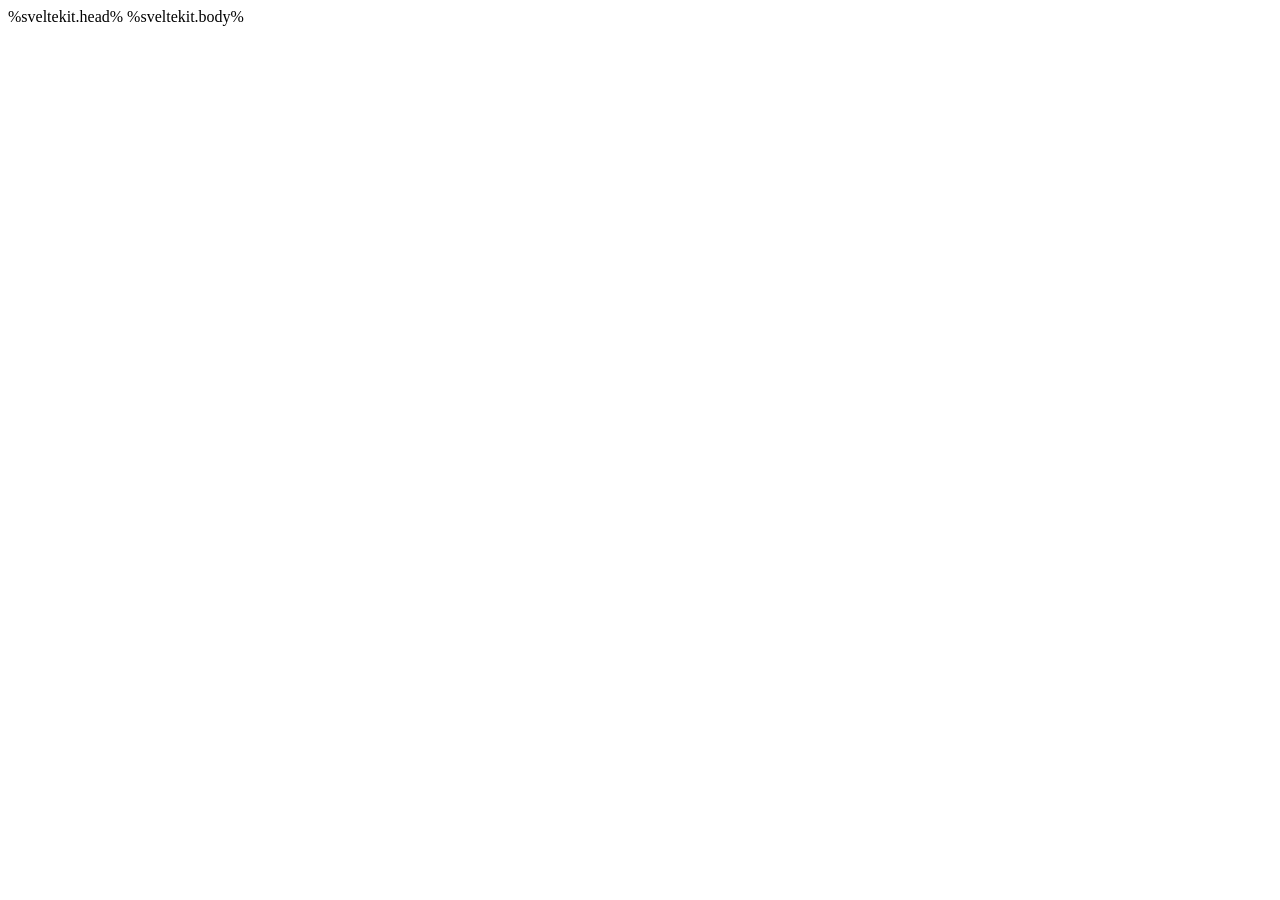
<file: src/app.html>
<!doctype html>
<html lang="en">
	<head>
		<meta charset="utf-8" />
		<link rel="icon" type="image/x-icon" href="%sveltekit.assets%/favicon.ico" />
		<meta name="viewport" content="width=device-width, initial-scale=1" />
		<!-- <meta property="og:site_name" content="rodrigoshare.com" /> -->
		<meta property="og:type" content="website" />
		<!-- <meta property="og:site_name" content="rodrigoshare.com" /> -->
		<!-- <meta property="og:url" content="https://rodrigoshare.com" /> -->

		%sveltekit.head%

		<script>
			(function (w, d, s, l, i) {
				w[l] = w[l] || [];
				w[l].push({ 'gtm.start': new Date().getTime(), event: 'gtm.js' });
				var f = d.getElementsByTagName(s)[0],
					j = d.createElement(s),
					dl = l != 'dataLayer' ? '&l=' + l : '';
				j.async = true;
				j.src = 'https://www.googletagmanager.com/gtm.js?id=' + i + dl;
				f.parentNode.insertBefore(j, f);
			})(window, document, 'script', 'dataLayer', 'GTM-N65GBTQH');
		</script>
	</head>

	<body data-sveltekit-preload-data="hover">
		<noscript
			><iframe
				src="https://www.googletagmanager.com/ns.html?id=GTM-N65GBTQH"
				height="0"
				width="0"
				style="display: none; visibility: hidden"
			></iframe
		></noscript>
		<div style="display: contents">%sveltekit.body%</div>
	</body>
</html>
</file>
<file: _app/immutable/assets/0.D-loMAzl.css>
:root{--primary: #007bd7;--primary-hover: #006ec2;--secondary: #2f2646;--main-font: "Inter", Arial, sans-serif;--secondary-font: "Suisse Intl", "Inter", Arial, sans-serif;--font-color-1: #ffffff;--IQ-Gradient: linear-gradient(180deg, #f70 13.51%, #b35300 81.98%)}*{margin:0;padding:0;box-sizing:border-box}html,body{overscroll-behavior:none}body{min-width:320px;font-family:var(--main-font);color:var(--font-color-1);background-color:#151821;-webkit-font-smoothing:antialiased;height:100%;min-height:100vh;font-size:24px;font-style:normal;font-weight:500;line-height:normal}ul{list-style-type:none}a{text-decoration:none;color:inherit}section{margin:0 auto;width:100%;max-width:1920px;padding:0 24px}@media screen and (min-width: 1080px){section{padding:0 60px}}@media screen and (min-width: 1300px){section{padding:0 120px}}.heading{font-family:var(--secondary-font);font-weight:700;background:var(--IQ-Gradient);background-clip:text;-webkit-background-clip:text;-webkit-text-fill-color:transparent}h1{font-size:94px;margin-bottom:8px}@media screen and (min-width: 1300px){h1{margin-top:-20px}}.cta-block{display:flex;align-items:center;justify-content:center;flex-wrap:wrap}.cta-block-1{gap:55px;margin-top:62px}.with-icon{font-weight:600;display:flex;align-items:center;justify-content:flex-start;gap:10px}.icon{width:100px;min-width:100px;display:flex;align-items:center;justify-content:center}.list{gap:30px;display:flex;flex-direction:column}.content{display:flex;flex-direction:column;gap:80px;width:100%;margin-bottom:200px}@media screen and (min-width: 1300px){.content{flex-direction:row}}.content-text{max-width:730px;margin:0 auto}.content-photos{display:flex;align-items:stretch;width:70%;position:relative;margin:0 auto;max-width:672px}.content-photos .flare{left:50%;top:50%;transform:translate(-50%,-50%)}@media screen and (min-width: 1300px){.content-photos{width:672px;min-width:672px;height:811px}}.content-photos-right{display:flex;flex-direction:column;gap:21px;padding-left:21px}.content-photos-left,.content-photos-right{width:50%;position:relative}.content-photos img{width:100%;max-width:100%;display:block}.content-photos .photo1 img{border-radius:18px;overflow:hidden}.photo-wrap{height:100%;width:100%;position:relative;border-radius:25px;width:100%!important;overflow:hidden}.photo-wrap img{position:absolute;left:0;top:0;height:100%;width:auto}.flare{position:absolute;width:760px;height:760px;border-radius:760px;background:var(--IQ-Gradient);filter:blur(422px);z-index:0}.button{display:flex;align-items:center;justify-content:center;color:#fff;text-align:center;cursor:pointer;font-family:var(--secondary-font);font-weight:700;text-transform:uppercase;line-height:1}.button-small{min-width:300px;border-radius:92px;height:72px;gap:4px;font-size:25px;padding:0 32px}.button-large{max-width:90%;width:300px;border-radius:92px;height:72px;gap:4px;font-size:25px;padding:0 32px}@media screen and (min-width: 700px){.button-large{width:480px;font-size:40px;font-weight:700;padding:0 58px;height:120px;border-radius:120px;gap:8px}.button-large svg{min-width:120px!important;width:120px!important;height:120px!important}}.button-primary{background:var(--IQ-Gradient)}.button-secondary{background:linear-gradient(180deg,#2aabee,#239fdb)}@font-face{font-family:Suisse Intl;font-weight:400;src:url(../../../fonts/suisse-intl/suisse-intl-regular.woff2) format("woff2"),url(../../../fonts/suisse-intl/suisse-intl-regular.woff) format("woff");font-style:normal;font-display:swap}@font-face{font-family:Suisse Intl;font-weight:600;src:url(../../../fonts/suisse-intl/suisse-intl-semibold.woff2) format("woff2"),url(../../../fonts/suisse-intl/suisse-intl-semibold.woff) format("woff");font-style:normal;font-display:swap}@font-face{font-family:Suisse Intl;font-weight:700;src:url(../../../fonts/suisse-intl/suisse-intl-semibold.woff2) format("woff2"),url(../../../fonts/suisse-intl/suisse-intl-semibold.woff) format("woff");font-style:normal;font-display:swap}.app.svelte-qf4ny3{display:flex;flex-direction:column;min-height:100vh;overflow:hidden}
</file>
<file: _app/immutable/assets/AllBlocks.2qimUr-7.css>
.counter{width:480px;margin:0 auto;max-width:90%;border-radius:22.872px;background:#fff;box-shadow:0 3.812px 16.391px 16.01px #00142340;padding:48px 32px;--thumb-size: 20px}@media screen and (min-width: 550px){.counter{padding:57px 64px}}@media screen and (min-width: 1080px){.counter{display:flex;width:90%;max-width:1440px;padding:45px;gap:32px;align-items:center;justify-content:space-between}}.counter-limits{display:flex;align-items:center;justify-content:space-between;color:#8d8d8d;font-size:12px;font-weight:500}.counter label{margin-bottom:18px;display:block;font-size:22px}@media screen and (min-width: 1080px){.counter label{font-size:28px}}.counter input[type=range]{width:100%;position:relative;display:block;z-index:0;background:transparent;-webkit-appearance:none;-moz-appearance:none;appearance:none;height:20px}.counter input[type=range]::-webkit-slider-thumb{-webkit-appearance:none;-moz-appearance:none;appearance:none;width:var(--thumb-size);height:var(--thumb-size);background:#fff;box-shadow:0 0 0 3px #b35300;border-radius:var(--thumb-size);cursor:pointer;position:relative;z-index:2}.counter input[type=range]::-moz-range-thumb{-webkit-appearance:none;-moz-appearance:none;appearance:none;width:var(--thumb-size);height:var(--thumb-size);background:#fff;box-shadow:0 0 0 3px #b35300;border-radius:var(--thumb-size);cursor:pointer;position:relative;z-index:2}.counter .input-wrap{position:relative;background-color:#f3f3f3;border-radius:20px;--progress: 10%;margin-bottom:5px}.counter .input-wrap:before{content:"";position:absolute;left:0;top:50%;transform:translateY(-50%);height:100%;width:var(--progress);background:linear-gradient(270deg,#f70 .45%,#b35300 99.67%);height:20px;border-radius:20px 0 0 20px}.output{border-radius:16px;background:linear-gradient(180deg,#f70,#b35300 99.95%);padding:50px 24px;text-align:center;color:#fff;width:100%;max-width:320px;margin:50px auto 0}@media screen and (min-width: 1080px){.output{margin:0}}.output-amount{font-size:56px;font-weight:700}.output-text{font-size:28px;font-weight:500}.number-input{border-radius:7px;border:2px solid #f70;width:100%;color:#151821;font-size:22px;font-weight:450;padding:10px 8px;margin-bottom:15px}@media screen and (min-width: 1080px){.range-group,.output{width:calc(33% - 21px);max-width:100%}}.range-group:first-child{margin-bottom:15px}@media screen and (min-width: 1080px){.range-group:first-child{margin-bottom:0}}.range-group:first-child .number-input{padding-left:27px}.input-prefix{position:absolute;color:#8d8d8d;font-size:22px;font-weight:450;left:8px;top:11px}.input-number-wrap{position:relative}.counter-title{text-align:center;max-width:90%;margin:0 auto 32px;font-size:36px}@media screen and (min-width: 1080px){.counter-title{font-size:54px}}.counter-footer{color:#8d8d8d;text-align:center;max-width:90%;font-size:20px;font-weight:400;margin:32px auto 0}@media screen and (min-width: 1080px){.counter-footer{font-size:30px}}.counter-wrap{position:relative}.counter-wrap .flare{bottom:-300px;right:0}.counter-footer,.counter,.counter-title{position:relative}footer{position:relative;margin-top:140px}footer .cta-block-2{position:absolute;flex-direction:column;width:100%;top:106vw;gap:12px}@media screen and (min-width: 480px){footer .cta-block-2{gap:24px}}@media screen and (min-width: 700px){footer .cta-block-2{gap:53px}}@media screen and (min-width: 1080px){footer .cta-block-2{top:auto;bottom:6vw;flex-direction:row}}footer img{width:100%;margin-top:-61vw;display:block;max-width:1700px}@media screen and (min-width: 1080px){footer img{margin:0 auto;margin-top:-29vw}}@media screen and (min-width: 1600px){footer img{margin-top:-480px}}.footer-title{font-size:12vw;text-align:center;width:100%;max-width:90%;margin:0 auto;white-space:nowrap}@media screen and (min-width: 1600px){.footer-title{font-size:200px}}.label{position:absolute;animation:moveUpDownInfinite 5s ease-in-out infinite forwards}.label-1{left:-17vw;top:24vw}.label-1 img{width:37dvw;max-width:416px}.label-2{right:-10vw;top:10vw;animation-delay:.5s}.label-2 img{width:27dvw;max-width:266px}.label-3{right:18vw;bottom:8vw;animation-delay:1s}.label-3 img{width:27dvw;max-width:271px}@media screen and (min-width: 1000px){.label-1{left:-200px;top:230px}.label-2{right:-100px;top:100px}.label-3{right:180px;bottom:80px}}@keyframes moveUpDownInfinite{0%{transform:translateY(0)}50%{transform:translateY(-10px)}to{transform:translateY(0)}}header{padding:40px 0}header svg{width:180px;height:38px;display:block;margin:0 auto}@media screen and (min-width: 600px){header{padding:56px 0}header svg{width:311px;height:65px}}
</file>
